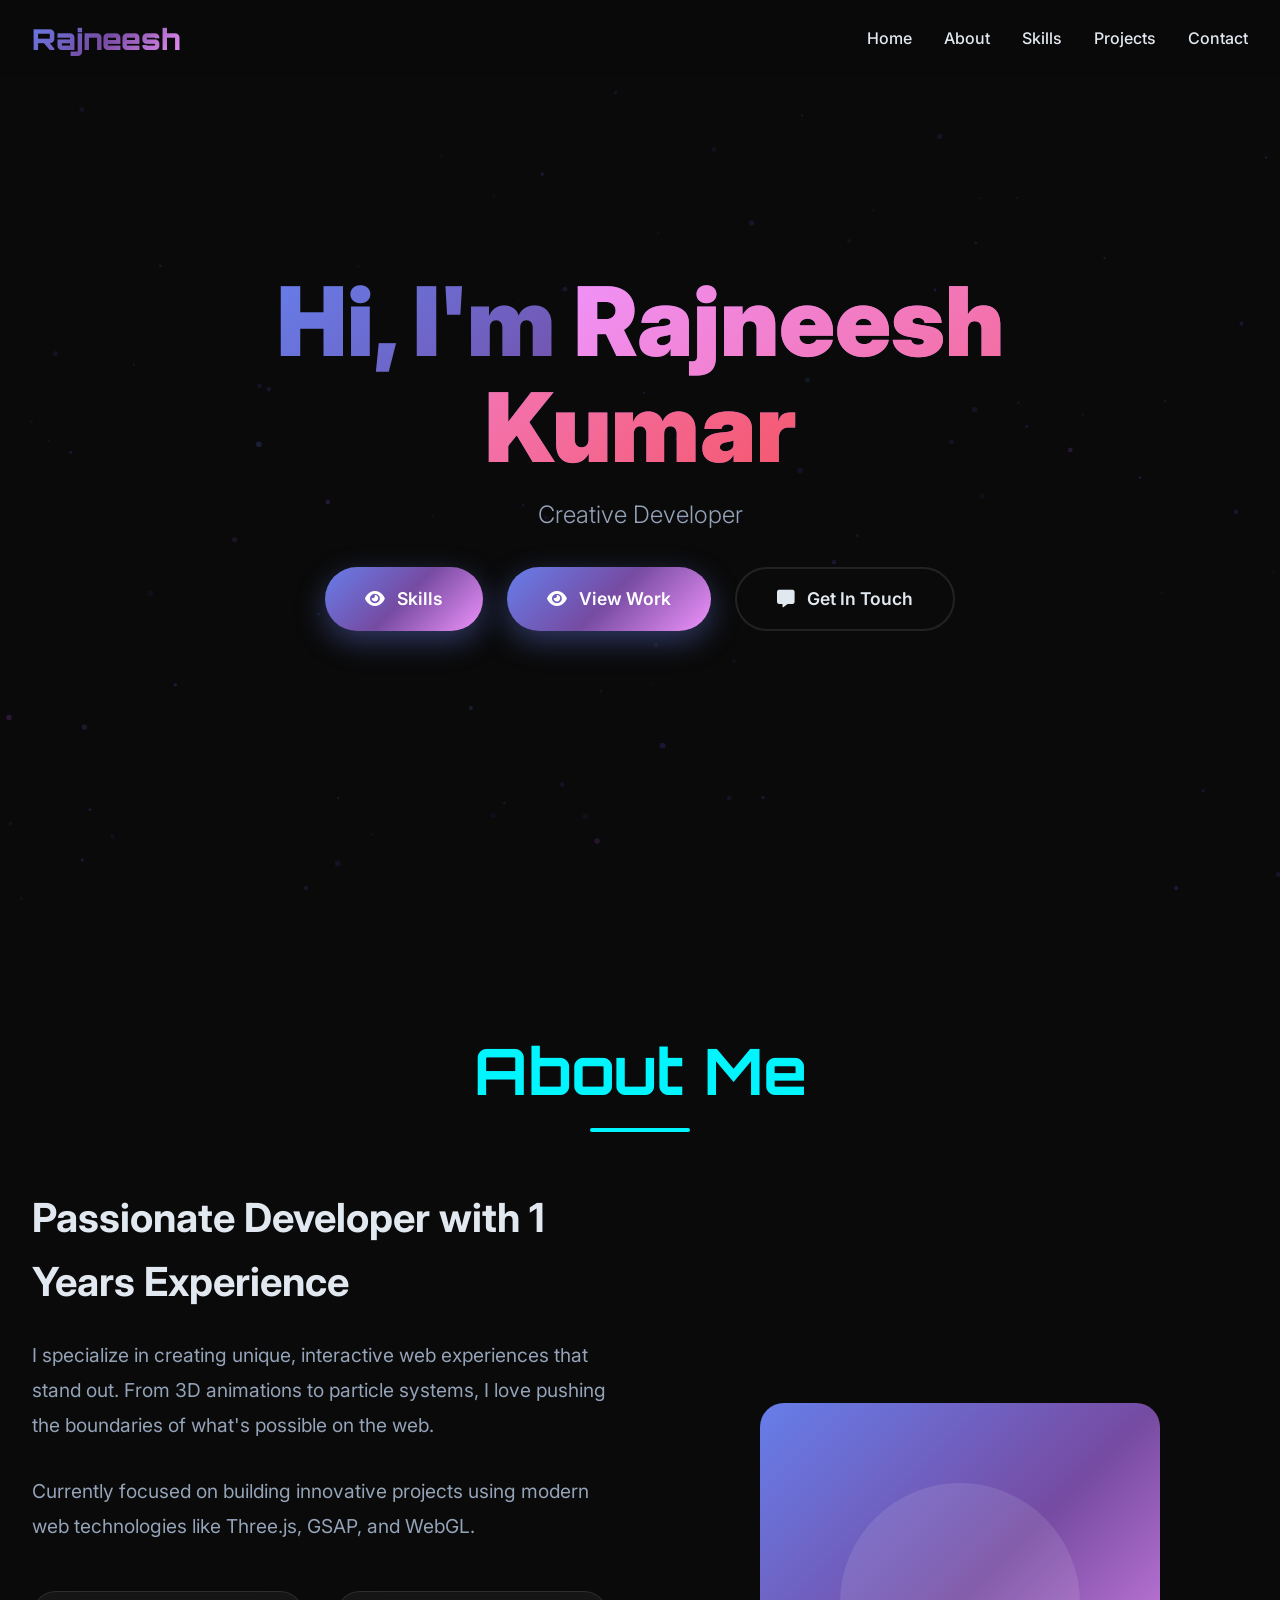
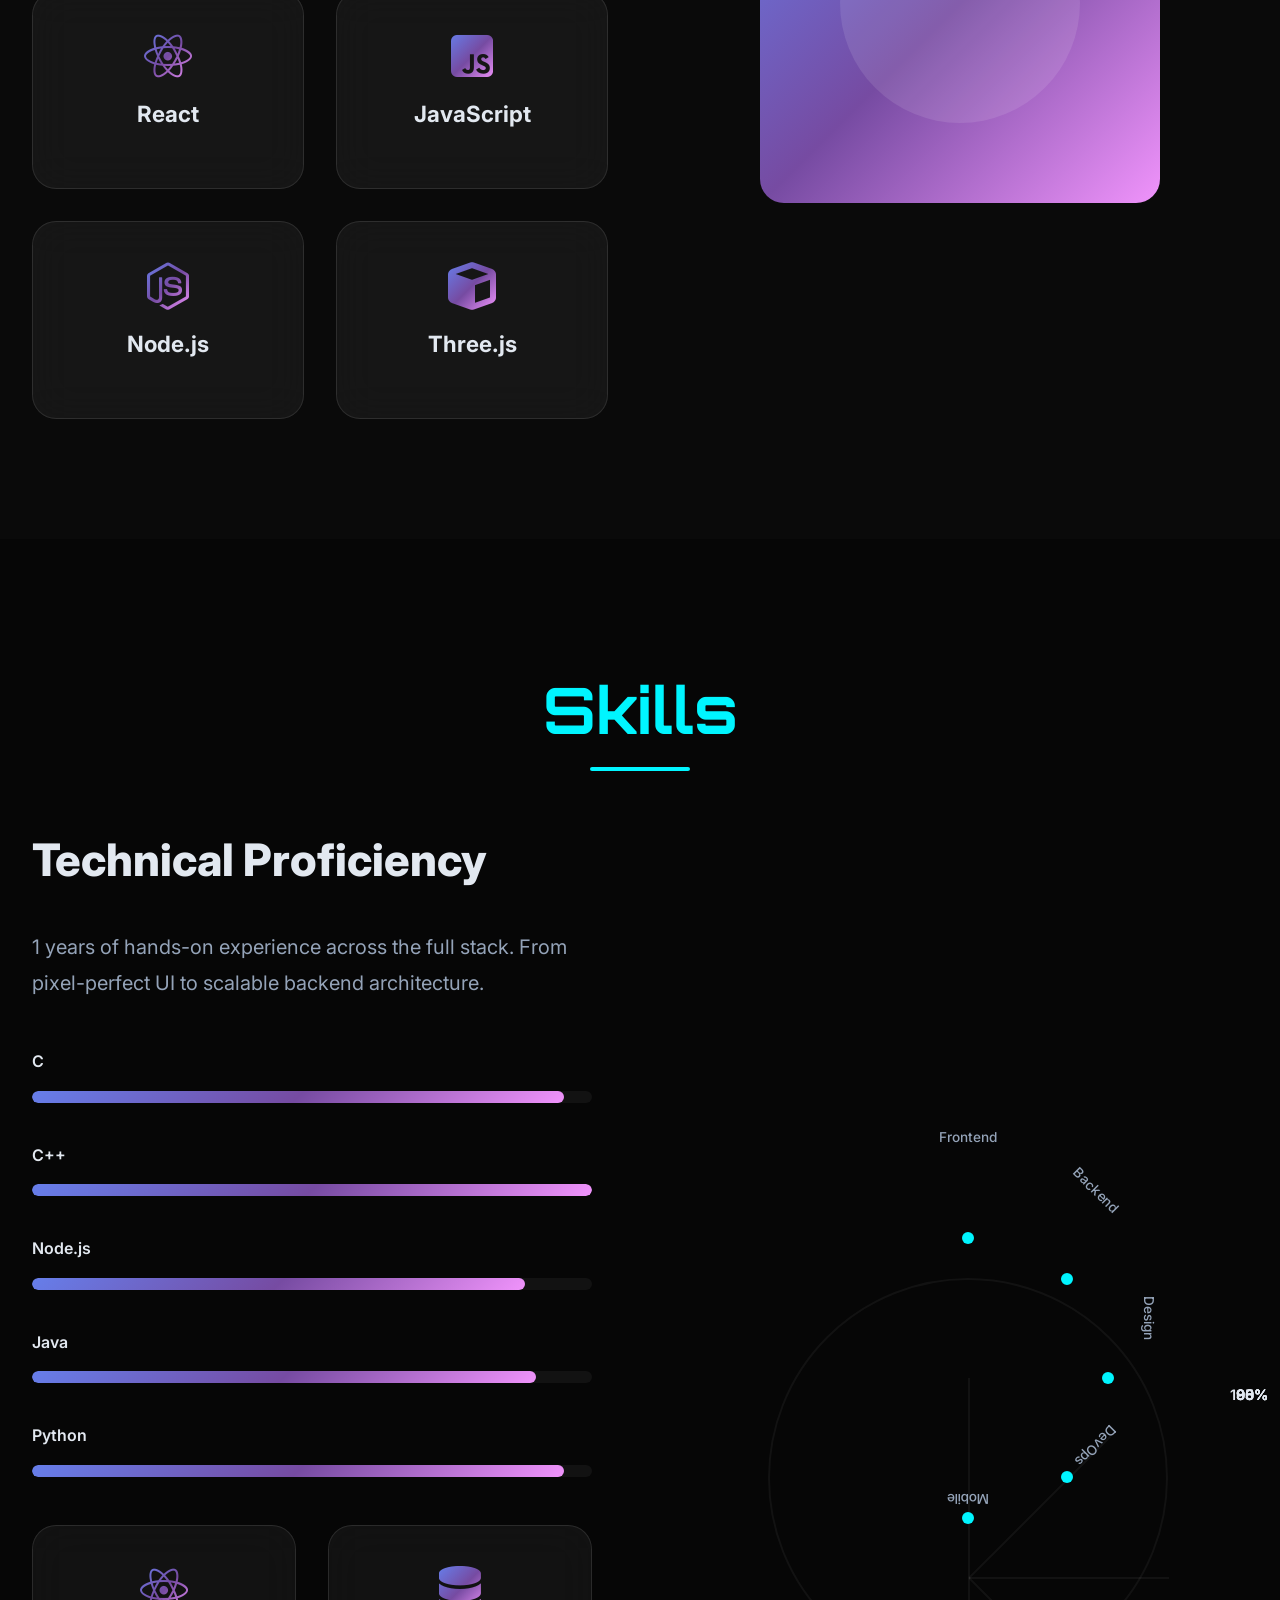
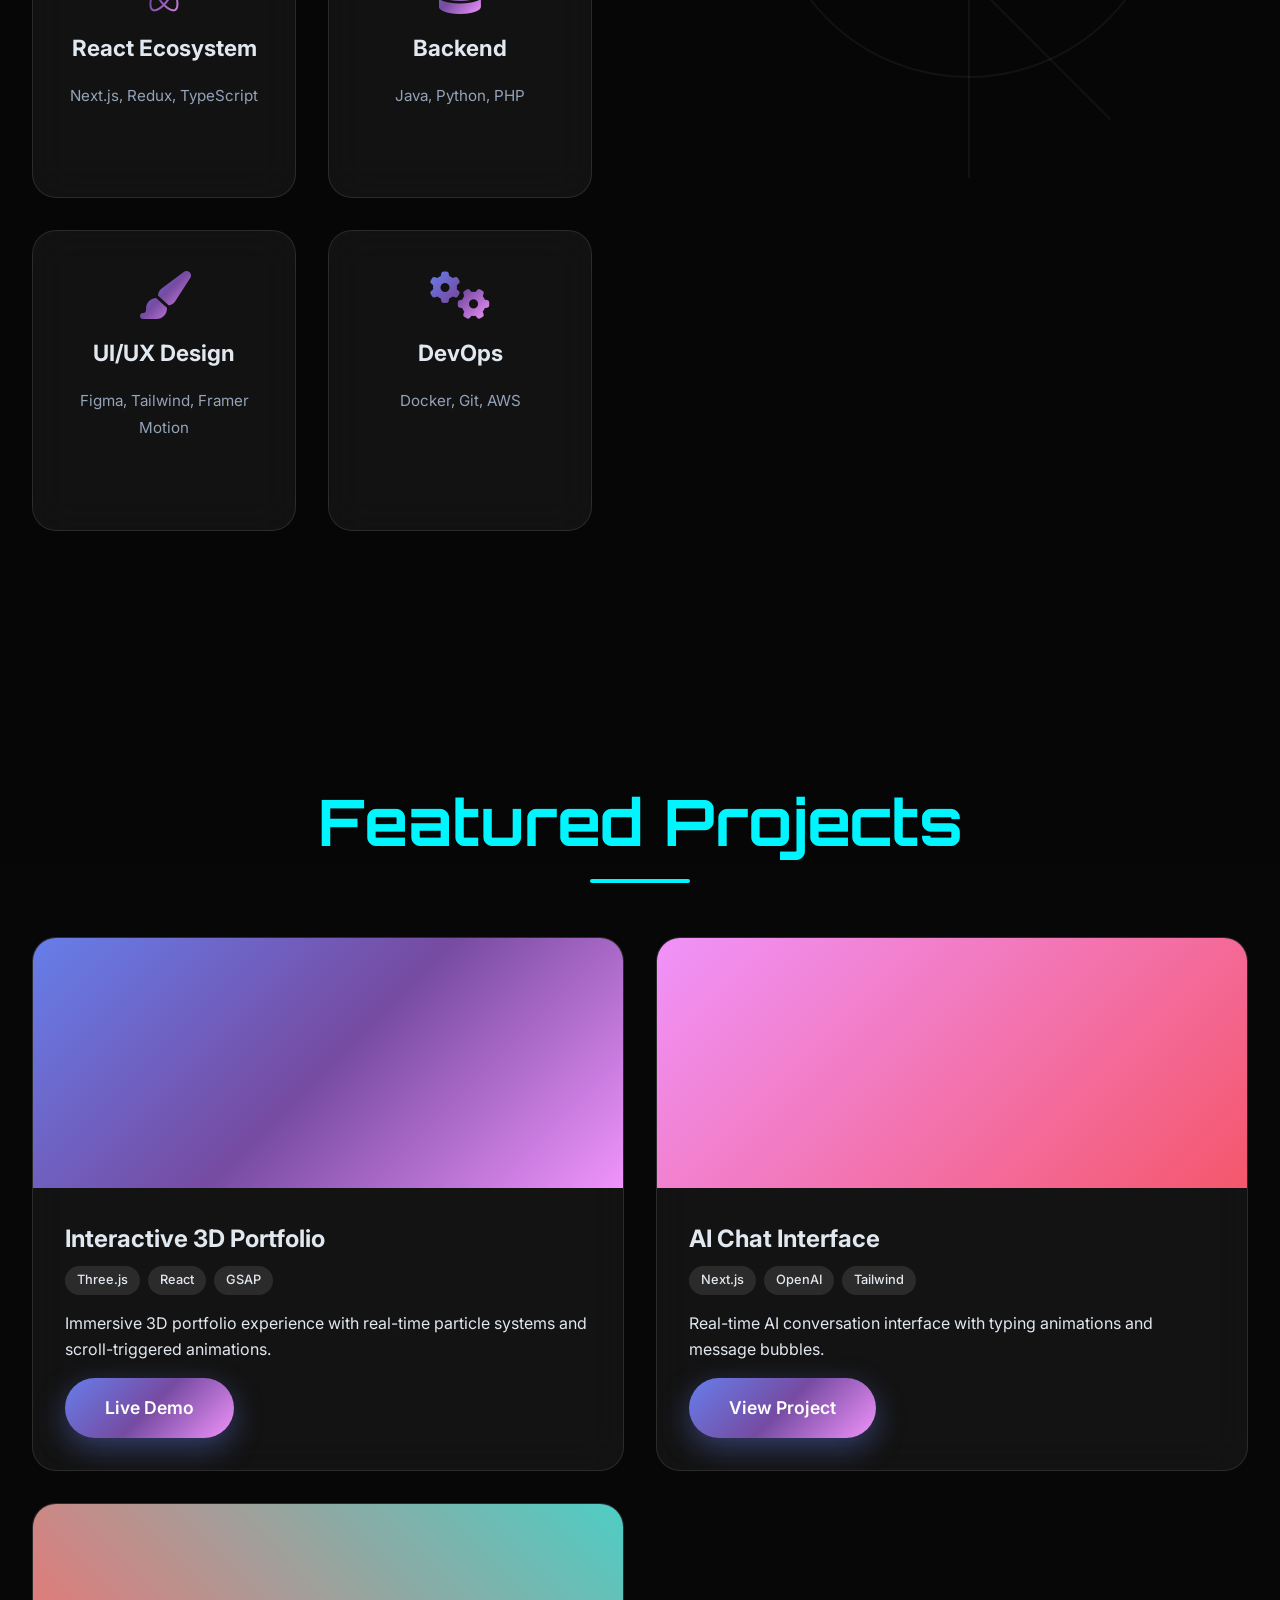
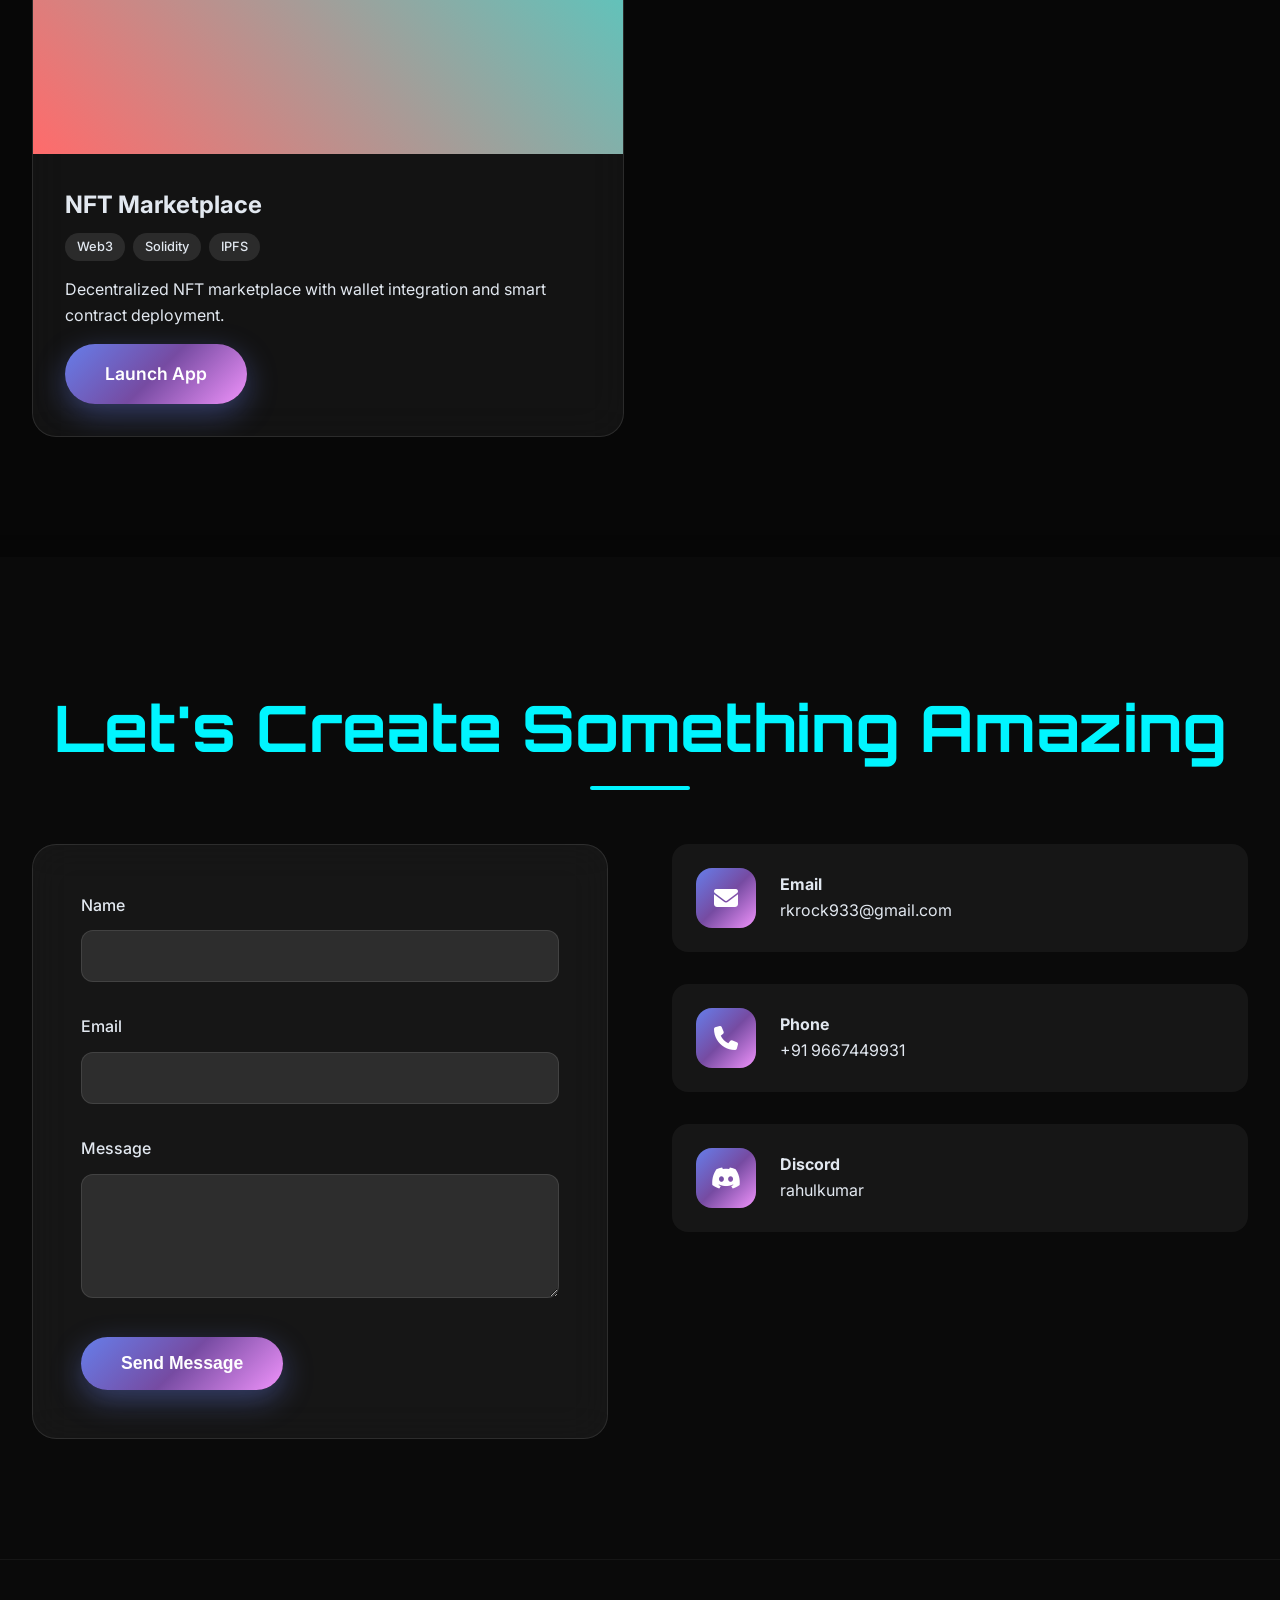
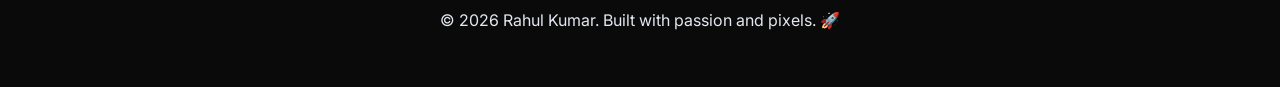
<file: index.html>
<!DOCTYPE html>
<html lang="en">
<head>
    <meta charset="UTF-8">
    <meta name="viewport" content="width=device-width, initial-scale=1.0">
    <title>Rajneesh Portfolio</title>
    <link rel="stylesheet" href="https://cdnjs.cloudflare.com/ajax/libs/font-awesome/6.4.0/css/all.min.css">
    <link href="https://fonts.googleapis.com/css2?family=Inter:wght@300;400;500;600;700;800;900&display=swap" rel="stylesheet">
    <link href="https://fonts.googleapis.com/css2?family=Orbitron:wght@400;700;900&display=swap" rel="stylesheet">
    <link rel="stylesheet" href="./assets/css/style.css">
</head>
<body>
    <!-- Particle Canvas -->
    <canvas id="particles-canvas"></canvas>

    <!-- Navigation -->
    <nav class="navbar">
        <div class="nav-container">
            <div class="logo">Rajneesh</div>
            <ul class="nav-links">
                <li><a href="#home">Home</a></li>
                <li><a href="#about">About</a></li>
                <li><a href="#skills">Skills</a></li>
                <li><a href="#projects">Projects</a></li>
                <li><a href="#contact">Contact</a></li>
            </ul>
            <div class="hamburger">
                <span></span>
                <span></span>
                <span></span>
            </div>
        </div>
    </nav>

    <!-- Hero Section -->
    <section id="home" class="hero">
        <div class="hero-content">
            <h1>Hi, I'm <span style="background: var(--secondary); -webkit-background-clip: text; -webkit-text-fill-color: transparent; background-clip: text;">Rajneesh Kumar</span></h1>
            <p class="hero-subtitle">Creative Developer crafting unique digital experiences with code. Transforming ideas into interactive realities.</p>
            <div class="hero-buttons">
                <a href="#skills" class="btn btn-primary">
                    <i class="fas fa-eye" aria-hidden="true"></i>
                    <span>Skills</span>
                </a>

                <a href="#projects" class="btn btn-primary">
                    <i class="fas fa-eye"></i>
                    View Work
                </a>
                <a href="#contact" class="btn btn-secondary">
                    <i class="fas fa-message"></i>
                    Get In Touch
                </a>
            </div>
        </div>
    </section>

    <!-- About Section -->
    <section id="about" class="section">
        <h2 class="section-title">About Me</h2>
        <div class="container">
            <div class="about-grid">
                <div class="about-text">
                    <h3>Passionate Developer with 1 Years Experience</h3>
                    <p>I specialize in creating unique, interactive web experiences that stand out. From 3D animations to particle systems, I love pushing the boundaries of what's possible on the web.</p>
                    <p>Currently focused on building innovative projects using modern web technologies like Three.js, GSAP, and WebGL.</p>
                    <div class="skills-grid">
                        <div class="skill-card">
                            <i class="fab fa-react"></i>
                            <h4>React</h4>
                        </div>
                        <div class="skill-card">
                            <i class="fab fa-js-square"></i>
                            <h4>JavaScript</h4>
                        </div>
                        <div class="skill-card">
                            <i class="fab fa-node-js"></i>
                            <h4>Node.js</h4>
                        </div>
                        <div class="skill-card">
                            <i class="fas fa-cube"></i>
                            <h4>Three.js</h4>
                        </div>
                    </div>
                </div>
                <div class="about-image float">
                    <div style="width: 400px; height: 400px; background: var(--primary); border-radius: 24px; margin: 0 auto; position: relative; overflow: hidden;">
                        <div style="position: absolute; top: 20%; left: 20%; width: 60%; height: 60%; background: rgba(255,255,255,0.1); border-radius: 50%; animation: float 3s ease-in-out infinite reverse;"></div>
                    </div>
                </div>
            </div>
        </div>
    </section>


    <!-- 🔥 NEW SKILLS SECTION -->
    <section id="skills" class="section skills-section">
        <div class="container">
            <h2 class="section-title">Skills</h2>
            <div class="skills-container">
                <div class="skills-content">
                    <h3>Technical Proficiency</h3>
                    <p>1 years of hands-on experience across the full stack. From pixel-perfect UI to scalable backend architecture.</p>
                    
                    <!-- Animated Progress Bars -->
                    <div class="progress-container">
                        <div class="progress-label">
                            <span>C</span>
                            <span class="progress-text">95%</span>
                        </div>
                        <div class="progress-bar">
                            <div class="progress-fill" data-width="95"></div>
                        </div>
                    </div>

                    <div class="progress-container">
                        <div class="progress-label">
                            <span>C++</span>
                            <span class="progress-text">100%</span>
                        </div>
                        <div class="progress-bar">
                            <div class="progress-fill" data-width="100"></div>
                        </div>
                    </div>

                    <div class="progress-container">
                        <div class="progress-label">
                            <span>Node.js</span>
                            <span class="progress-text">88%</span>
                        </div>
                        <div class="progress-bar">
                            <div class="progress-fill" data-width="88"></div>
                        </div>
                    </div>

                    <div class="progress-container">
                        <div class="progress-label">
                            <span>Java</span>
                            <span class="progress-text">90%</span>
                        </div>
                        <div class="progress-bar">
                            <div class="progress-fill" data-width="90"></div>
                        </div>
                    </div>

                    <div class="progress-container">
                        <div class="progress-label">
                            <span>Python</span>
                            <span class="progress-text">95%</span>
                        </div>
                        <div class="progress-bar">
                            <div class="progress-fill" data-width="95"></div>
                        </div>
                    </div>

                    <!-- Skill Cards -->
                    <div class="skills-grid">
                        <div class="skill-card">
                            <i class="fab fa-react skill-icon"></i>
                            <h4>React Ecosystem</h4>
                            <p>Next.js, Redux, TypeScript</p>
                        </div>
                        <div class="skill-card">
                            <i class="fas fa-database skill-icon"></i>
                            <h4>Backend</h4>
                            <p>Java, Python, PHP</p>
                        </div>
                        <div class="skill-card">
                            <i class="fas fa-paint-brush skill-icon"></i>
                            <h4>UI/UX Design</h4>
                            <p>Figma, Tailwind, Framer Motion</p>
                        </div>
                        <div class="skill-card">
                            <i class="fas fa-cogs skill-icon"></i>
                            <h4>DevOps</h4>
                            <p>Docker, Git, AWS</p>
                        </div>
                    </div>
                </div>

                <!-- Interactive Radar Chart -->
                <div class="radar-chart" id="radarChart">
                    <div class="radar-bg"></div>
                    
                    <!-- Radar Lines -->
                    <div class="radar-line" style="transform: rotate(0deg);"></div>
                    <div class="radar-line" style="transform: rotate(45deg);"></div>
                    <div class="radar-line" style="transform: rotate(90deg);"></div>
                    <div class="radar-line" style="transform: rotate(135deg);"></div>
                    <div class="radar-line" style="transform: rotate(180deg);"></div>

                    <!-- Skill Points -->
                    <div class="skill-point front-end" data-skill="Frontend"></div>
                    <div class="skill-point back-end" data-skill="Backend"></div>
                    <div class="skill-point design" data-skill="Design"></div>
                    <div class="skill-point devops" data-skill="DevOps"></div>
                    <div class="skill-point mobile" data-skill="Mobile"></div>

                    <!-- Skill Labels -->
                    <div class="skill-label front-end">Frontend</div>
                    <div class="skill-label back-end">Backend</div>
                    <div class="skill-label design">Design</div>
                    <div class="skill-label devops">DevOps</div>
                    <div class="skill-label mobile">Mobile</div>
                </div>
            </div>
        </div>
    </section>



    <!-- Projects Section -->
    <section id="projects" class="section" style="background: rgba(0,0,0,0.3);">
        <h2 class="section-title">Featured Projects</h2>
        <div class="container">
            <div class="projects-grid">
                <div class="project-card">
                    <div class="project-image"></div>
                    <div class="project-content">
                        <h3 class="project-title">Interactive 3D Portfolio</h3>
                        <div class="project-tech">
                            <span class="tech-tag">Three.js</span>
                            <span class="tech-tag">React</span>
                            <span class="tech-tag">GSAP</span>
                        </div>
                        <p>Immersive 3D portfolio experience with real-time particle systems and scroll-triggered animations.</p>
                        <a href="#" class="btn btn-primary" style="width: auto; margin-top: 1rem;">Live Demo</a>
                    </div>
                </div>
                <div class="project-card">
                    <div class="project-image" style="background: var(--secondary);"></div>
                    <div class="project-content">
                        <h3 class="project-title">AI Chat Interface</h3>
                        <div class="project-tech">
                            <span class="tech-tag">Next.js</span>
                            <span class="tech-tag">OpenAI</span>
                            <span class="tech-tag">Tailwind</span>
                        </div>
                        <p>Real-time AI conversation interface with typing animations and message bubbles.</p>
                        <a href="#" class="btn btn-primary" style="width: auto; margin-top: 1rem;">View Project</a>
                    </div>
                </div>
                <div class="project-card">
                    <div class="project-image" style="background: linear-gradient(45deg, #ff6b6b, #4ecdc4);"></div>
                    <div class="project-content">
                        <h3 class="project-title">NFT Marketplace</h3>
                        <div class="project-tech">
                            <span class="tech-tag">Web3</span>
                            <span class="tech-tag">Solidity</span>
                            <span class="tech-tag">IPFS</span>
                        </div>
                        <p>Decentralized NFT marketplace with wallet integration and smart contract deployment.</p>
                        <a href="#" class="btn btn-primary" style="width: auto; margin-top: 1rem;">Launch App</a>
                    </div>
                </div>
            </div>
        </div>
    </section>

    <!-- Contact Section -->
    <section id="contact" class="section">
        <h2 class="section-title">Let's Create Something Amazing</h2>
        <div class="container">
            <div class="contact-grid">
                <div class="contact-form">
                    <form id="contactForm">
                        <div class="form-group">
                            <label>Name</label>
                            <input type="text" class="form-control" required>
                        </div>
                        <div class="form-group">
                            <label>Email</label>
                            <input type="email" class="form-control" required>
                        </div>
                        <div class="form-group">
                            <label>Message</label>
                            <textarea class="form-control" rows="5" required></textarea>
                        </div>
                        <button type="submit" class="btn btn-primary">Send Message</button>
                    </form>
                </div>
                <div class="contact-info">
                    <div class="contact-item">
                        <div class="contact-icon">
                            <i class="fas fa-envelope"></i>
                        </div>
                        <div>
                            <h4>Email</h4>
                            <p>rkrock933@gmail.com</p>
                        </div>
                    </div>
                    <div class="contact-item">
                        <div class="contact-icon">
                            <i class="fas fa-phone"></i>
                        </div>
                        <div>
                            <h4>Phone</h4>
                            <p>+91 9667449931</p>
                        </div>
                    </div>
                    <div class="contact-item">
                        <div class="contact-icon">
                            <i class="fab fa-discord"></i>
                        </div>
                        <div>
                            <h4>Discord</h4>
                            <p>rahulkumar</p>
                        </div>
                    </div>
                </div>
            </div>
        </div>
    </section>






    <!-- Footer -->
    <footer class="footer">
        <div class="container">
            <p>&copy; 2026 Rahul Kumar. Built with passion and pixels. 🚀</p>
        </div>
    </footer>

    <!-- Scroll Indicator -->
    <div class="scroll-indicator" id="scrollIndicator">
        <i class="fas fa-chevron-up"></i>
    </div>

    <script src="./assets/javascript/script.js"></script>
</body>
</html>
</file>
<file: assets/css/style.css>
:root {
            --primary: linear-gradient(135deg, #667eea 0%, #764ba2 50%, #f093fb 100%);
            --secondary: linear-gradient(135deg, #f093fb 0%, #f5576c 100%);
            --accent: #00f5ff;
            --dark: #0a0a0a;
            --glass: rgba(255, 255, 255, 0.05);
            --glass-hover: rgba(255, 255, 255, 0.1);
            --text-light: #e2e8f0;
            --text-muted: #94a3b8;
        }

        * {
            margin: 0;
            padding: 0;
            box-sizing: border-box;
        }

        html {
            scroll-behavior: smooth;
            scroll-padding-top: 100px;
        }

        body {
            font-family: 'Inter', sans-serif;
            background: var(--dark);
            color: var(--text-light);
            overflow-x: hidden;
            line-height: 1.6;
        }

        /* Canvas Background */
        #particles-canvas {
            position: fixed;
            top: 0;
            left: 0;
            width: 100%;
            height: 100%;
            z-index: -1;
            opacity: 0.3;
        }

        /* Navigation */
        .navbar {
            position: fixed;
            top: 0;
            width: 100%;
            padding: 1rem 0;
            background: rgba(10, 10, 10, 0.95);
            backdrop-filter: blur(20px);
            z-index: 1000;
            transition: all 0.3s ease;
        }

        .nav-container {
            max-width: 1400px;
            margin: 0 auto;
            padding: 0 2rem;
            display: flex;
            justify-content: space-between;
            align-items: center;
        }

        .logo {
            font-family: 'Orbitron', monospace;
            font-size: 1.8rem;
            font-weight: 900;
            background: var(--primary);
            -webkit-background-clip: text;
            -webkit-text-fill-color: transparent;
            background-clip: text;
        }

        .nav-links {
            display: flex;
            list-style: none;
            gap: 2rem;
        }

        .nav-links a {
            color: var(--text-light);
            text-decoration: none;
            font-weight: 500;
            position: relative;
            transition: color 0.3s ease;
        }

        .nav-links a::after {
            content: '';
            position: absolute;
            bottom: -5px;
            left: 0;
            width: 0;
            height: 2px;
            background: var(--accent);
            transition: width 0.3s ease;
        }

        .nav-links a:hover::after {
            width: 100%;
        }

        .nav-links a:hover {
            color: var(--accent);
        }

        .hamburger {
            display: none;
            flex-direction: column;
            cursor: pointer;
            gap: 4px;
        }

        .hamburger span {
            width: 25px;
            height: 3px;
            background: var(--text-light);
            transition: 0.3s;
        }

        /* Hero Section */
        .hero {
            height: 100vh;
            display: flex;
            align-items: center;
            justify-content: center;
            text-align: center;
            position: relative;
        }

        .hero-content {
            max-width: 800px;
            padding: 0 2rem;
            transform: translateY(50px);
            opacity: 0;
            animation: slideInUp 1s ease 0.5s forwards;
        }

        .hero h1 {
            font-size: clamp(3rem, 8vw, 6rem);
            font-weight: 900;
            margin-bottom: 1rem;
            background: var(--primary);
            -webkit-background-clip: text;
            -webkit-text-fill-color: transparent;
            background-clip: text;
            line-height: 1.1;
        }

        .hero-subtitle {
            font-size: 1.5rem;
            color: var(--text-muted);
            margin-bottom: 2rem;
            font-weight: 300;
        }

        .hero-buttons {
            display: flex;
            gap: 1.5rem;
            justify-content: center;
            flex-wrap: wrap;
        }

        .btn {
            padding: 1rem 2.5rem;
            border: none;
            border-radius: 50px;
            font-size: 1.1rem;
            font-weight: 600;
            text-decoration: none;
            display: inline-flex;
            align-items: center;
            gap: 0.75rem;
            transition: all 0.3s ease;
            position: relative;
            overflow: hidden;
        }

        .btn-primary {
            background: var(--primary);
            color: white;
            box-shadow: 0 10px 30px rgba(102, 126, 234, 0.4);
        }

        .btn-secondary {
            background: transparent;
            color: var(--text-light);
            border: 2px solid var(--glass-hover);
        }

        .btn:hover {
            transform: translateY(-5px);
            box-shadow: 0 20px 40px rgba(0, 0, 0, 0.3);
        }

        /* Sections */
        .section {
            padding: 120px 0;
            max-width: 1400px;
            margin: 0 auto;
            padding-left: 2rem;
            padding-right: 2rem;
        }

        .section-title {
            font-family: 'Orbitron', monospace;
            font-size: clamp(2.5rem, 5vw, 4rem);
            text-align: center;
            margin-bottom: 4rem;
            background: var(--accent);
            -webkit-background-clip: text;
            -webkit-text-fill-color: transparent;
            background-clip: text;
            position: relative;
        }

        .section-title::after {
            content: '';
            position: absolute;
            bottom: -10px;
            left: 50%;
            transform: translateX(-50%);
            width: 100px;
            height: 4px;
            background: var(--accent);
            border-radius: 2px;
        }

        /* About Section */
        .about-grid {
            display: grid;
            grid-template-columns: 1fr 1fr;
            gap: 4rem;
            align-items: center;
        }

        .about-text h3 {
            font-size: 2.5rem;
            margin-bottom: 1.5rem;
            color: var(--text-light);
        }

        .about-text p {
            color: var(--text-muted);
            font-size: 1.2rem;
            margin-bottom: 2rem;
            line-height: 1.8;
        }

        .skills-grid {
            display: grid;
            grid-template-columns: repeat(auto-fit, minmax(200px, 1fr));
            gap: 1.5rem;
        }

        .skill-card {
            background: var(--glass);
            backdrop-filter: blur(20px);
            padding: 2rem;
            border-radius: 20px;
            border: 1px solid var(--glass-hover);
            transition: all 0.3s ease;
            cursor: pointer;
        }

        .skill-card:hover {
            transform: translateY(-10px);
            background: var(--glass-hover);
            box-shadow: 0 20px 40px rgba(0, 0, 0, 0.3);
        }

        .skill-card i {
            font-size: 3rem;
            background: var(--primary);
            -webkit-background-clip: text;
            -webkit-text-fill-color: transparent;
            background-clip: text;
            margin-bottom: 1rem;
        }

        /* Projects Section */
        .projects-grid {
            display: grid;
            grid-template-columns: repeat(auto-fit, minmax(400px, 1fr));
            gap: 2rem;
        }

        .project-card {
            background: var(--glass);
            backdrop-filter: blur(20px);
            border-radius: 24px;
            overflow: hidden;
            border: 1px solid var(--glass-hover);
            transition: all 0.4s ease;
            position: relative;
        }

        .project-card:hover {
            transform: translateY(-15px) scale(1.02);
            box-shadow: 0 30px 60px rgba(0, 0, 0, 0.4);
        }

        .project-image {
            height: 250px;
            background: var(--primary);
            position: relative;
            overflow: hidden;
        }

        .project-image::before {
            content: '';
            position: absolute;
            top: 0;
            left: -100%;
            width: 100%;
            height: 100%;
            background: linear-gradient(90deg, transparent, rgba(255,255,255,0.3), transparent);
            transition: left 0.5s;
        }

        .project-card:hover .project-image::before {
            left: 100%;
        }

        .project-content {
            padding: 2rem;
        }

        .project-title {
            font-size: 1.5rem;
            font-weight: 700;
            margin-bottom: 0.5rem;
        }

        .project-tech {
            display: flex;
            gap: 0.5rem;
            margin-bottom: 1rem;
        }

        .tech-tag {
            background: var(--glass-hover);
            padding: 0.25rem 0.75rem;
            border-radius: 20px;
            font-size: 0.8rem;
            font-weight: 500;
        }

        /* Contact Section */
        .contact-grid {
            display: grid;
            grid-template-columns: 1fr 1fr;
            gap: 4rem;
            align-items: start;
        }

        .contact-form {
            background: var(--glass);
            backdrop-filter: blur(20px);
            padding: 3rem;
            border-radius: 24px;
            border: 1px solid var(--glass-hover);
        }

        .form-group {
            margin-bottom: 2rem;
        }

        .form-group label {
            display: block;
            margin-bottom: 0.75rem;
            font-weight: 500;
        }

        .form-control {
            width: 100%;
            padding: 1rem 1.5rem;
            background: rgba(255, 255, 255, 0.1);
            border: 1px solid var(--glass-hover);
            border-radius: 12px;
            color: var(--text-light);
            font-size: 1rem;
            transition: all 0.3s ease;
        }

        .form-control:focus {
            outline: none;
            border-color: var(--accent);
            box-shadow: 0 0 0 3px rgba(0, 245, 255, 0.1);
            background: rgba(255, 255, 255, 0.15);
        }

        .contact-info {
            display: flex;
            flex-direction: column;
            gap: 2rem;
        }

        .contact-item {
            display: flex;
            align-items: center;
            gap: 1.5rem;
            padding: 1.5rem;
            background: var(--glass);
            border-radius: 16px;
            transition: all 0.3s ease;
        }

        .contact-item:hover {
            background: var(--glass-hover);
            transform: translateX(10px);
        }

        .contact-icon {
            width: 60px;
            height: 60px;
            background: var(--primary);
            border-radius: 16px;
            display: flex;
            align-items: center;
            justify-content: center;
            font-size: 1.5rem;
            color: white;
        }

        /* Footer */
        .footer {
            background: var(--dark);
            text-align: center;
            padding: 3rem 0;
            border-top: 1px solid var(--glass);
        }

        /* Animations */
        @keyframes slideInUp {
            to {
                opacity: 1;
                transform: translateY(0);
            }
        }

        @keyframes float {
            0%, 100% { transform: translateY(0px); }
            50% { transform: translateY(-20px); }
        }

        .float {
            animation: float 6s ease-in-out infinite;
        }

        /* Responsive */
        @media (max-width: 768px) {
            .hamburger {
                display: flex;
            }

            .nav-links {
                display: none;
            }

            .about-grid,
            .contact-grid {
                grid-template-columns: 1fr;
                gap: 2rem;
            }

            .hero-buttons {
                flex-direction: column;
                align-items: center;
            }

            .projects-grid {
                grid-template-columns: 1fr;
            }
        }

        /* Scroll Indicators */
        .scroll-indicator {
            position: fixed;
            right: 2rem;
            bottom: 2rem;
            width: 50px;
            height: 50px;
            background: var(--accent);
            border-radius: 50%;
            display: flex;
            align-items: center;
            justify-content: center;
            cursor: pointer;
            opacity: 0;
            transition: all 0.3s ease;
            z-index: 100;
        }

        .scroll-indicator.show {
            opacity: 1;
        }







        :root {
            --primary: linear-gradient(135deg, #667eea 0%, #764ba2 50%, #f093fb 100%);
            --secondary: linear-gradient(135deg, #f093fb 0%, #f5576c 100%);
            --accent: #00f5ff;
            --dark: #0a0a0a;
            --glass: rgba(255, 255, 255, 0.05);
            --glass-hover: rgba(255, 255, 255, 0.1);
            --text-light: #e2e8f0;
            --text-muted: #94a3b8;
        }

        * {
            margin: 0;
            padding: 0;
            box-sizing: border-box;
        }

        html {
            scroll-behavior: smooth;
            scroll-padding-top: 100px;
        }

        body {
            font-family: 'Inter', sans-serif;
            background: var(--dark);
            color: var(--text-light);
            overflow-x: hidden;
            line-height: 1.6;
        }

        /* Canvas Background */
        #particles-canvas {
            position: fixed;
            top: 0;
            left: 0;
            width: 100%;
            height: 100%;
            z-index: -1;
            opacity: 0.3;
        }

        /* Navigation */
        .navbar {
            position: fixed;
            top: 0;
            width: 100%;
            padding: 1rem 0;
            background: rgba(10, 10, 10, 0.95);
            backdrop-filter: blur(20px);
            z-index: 1000;
            transition: all 0.3s ease;
        }

        .nav-container {
            max-width: 1400px;
            margin: 0 auto;
            padding: 0 2rem;
            display: flex;
            justify-content: space-between;
            align-items: center;
        }

        .logo {
            font-family: 'Orbitron', monospace;
            font-size: 1.8rem;
            font-weight: 900;
            background: var(--primary);
            -webkit-background-clip: text;
            -webkit-text-fill-color: transparent;
            background-clip: text;
        }

        .nav-links {
            display: flex;
            list-style: none;
            gap: 2rem;
        }

        .nav-links a {
            color: var(--text-light);
            text-decoration: none;
            font-weight: 500;
            position: relative;
            transition: color 0.3s ease;
        }

        .nav-links a::after {
            content: '';
            position: absolute;
            bottom: -5px;
            left: 0;
            width: 0;
            height: 2px;
            background: var(--accent);
            transition: width 0.3s ease;
        }

        .nav-links a:hover::after {
            width: 100%;
        }

        .nav-links a:hover {
            color: var(--accent);
        }

        /* Hero Section */
        .hero {
            height: 100vh;
            display: flex;
            align-items: center;
            justify-content: center;
            text-align: center;
            position: relative;
        }

        .hero-content {
            max-width: 800px;
            padding: 0 2rem;
            transform: translateY(50px);
            opacity: 0;
            animation: slideInUp 1s ease 0.5s forwards;
        }

        .hero h1 {
            font-size: clamp(3rem, 8vw, 6rem);
            font-weight: 900;
            margin-bottom: 1rem;
            background: var(--primary);
            -webkit-background-clip: text;
            -webkit-text-fill-color: transparent;
            background-clip: text;
            line-height: 1.1;
        }

        .hero-subtitle {
            font-size: 1.5rem;
            color: var(--text-muted);
            margin-bottom: 2rem;
            font-weight: 300;
        }

        .hero-buttons {
            display: flex;
            gap: 1.5rem;
            justify-content: center;
            flex-wrap: wrap;
        }

        .btn {
            padding: 1rem 2.5rem;
            border: none;
            border-radius: 50px;
            font-size: 1.1rem;
            font-weight: 600;
            text-decoration: none;
            display: inline-flex;
            align-items: center;
            gap: 0.75rem;
            transition: all 0.3s ease;
            position: relative;
            overflow: hidden;
        }

        .btn-primary {
            background: var(--primary);
            color: white;
            box-shadow: 0 10px 30px rgba(102, 126, 234, 0.4);
        }

        .btn-secondary {
            background: transparent;
            color: var(--text-light);
            border: 2px solid var(--glass-hover);
        }

        .btn:hover {
            transform: translateY(-5px);
            box-shadow: 0 20px 40px rgba(0, 0, 0, 0.3);
        }

        /* Sections */
        .section {
            padding: 120px 0;
            max-width: 1400px;
            margin: 0 auto;
            padding-left: 2rem;
            padding-right: 2rem;
        }

        .section-title {
            font-family: 'Orbitron', monospace;
            font-size: clamp(2.5rem, 5vw, 4rem);
            text-align: center;
            margin-bottom: 4rem;
            background: var(--accent);
            -webkit-background-clip: text;
            -webkit-text-fill-color: transparent;
            background-clip: text;
            position: relative;
        }

        .section-title::after {
            content: '';
            position: absolute;
            bottom: -10px;
            left: 50%;
            transform: translateX(-50%);
            width: 100px;
            height: 4px;
            background: var(--accent);
            border-radius: 2px;
        }

        /* NEW ENHANCED SKILLS SECTION */
        .skills-section {
            background: rgba(0, 0, 0, 0.4);
            position: relative;
            overflow: hidden;
        }

        .skills-container {
            display: grid;
            grid-template-columns: 1fr 1fr;
            gap: 6rem;
            align-items: center;
        }

        .skills-content h3 {
            font-size: 2.8rem;
            margin-bottom: 2rem;
            color: var(--text-light);
            font-weight: 800;
        }

        .skills-content p {
            color: var(--text-muted);
            font-size: 1.25rem;
            margin-bottom: 3rem;
            line-height: 1.8;
        }

        /* Progress Bars */
        .progress-container {
            margin-bottom: 2.5rem;
        }

        .progress-label {
            display: flex;
            justify-content: space-between;
            margin-bottom: 1rem;
            font-weight: 600;
        }

        .progress-bar {
            width: 100%;
            height: 12px;
            background: var(--glass);
            border-radius: 10px;
            overflow: hidden;
            position: relative;
        }

        .progress-fill {
            height: 100%;
            background: var(--primary);
            border-radius: 10px;
            width: 0%;
            transition: width 2s ease;
            position: relative;
            overflow: hidden;
        }

        .progress-fill::after {
            content: '';
            position: absolute;
            top: 0;
            left: -100%;
            width: 100%;
            height: 100%;
            background: linear-gradient(90deg, transparent, rgba(255,255,255,0.4), transparent);
            animation: shimmer 2s infinite;
        }

        @keyframes shimmer {
            0% { left: -100%; }
            100% { left: 100%; }
        }

        .progress-text {
            position: absolute;
            right: 12px;
            top: 50%;
            transform: translateY(-50%);
            font-weight: 600;
            color: var(--text-light);
            font-size: 0.9rem;
        }

        /* Skills Radar Chart */
        .radar-chart {
            position: relative;
            width: 400px;
            height: 400px;
            margin: 0 auto;
        }

        .radar-bg {
            position: absolute;
            width: 100%;
            height: 100%;
            border: 2px solid var(--glass);
            border-radius: 50%;
            top: 0;
            left: 0;
        }

        .radar-line {
            position: absolute;
            width: 2px;
            height: 50%;
            background: var(--glass);
            top: 25%;
            left: 50%;
            transform-origin: bottom center;
            transform: translateX(-50%);
        }

        .skill-point {
            position: absolute;
            width: 12px;
            height: 12px;
            background: var(--accent);
            border-radius: 50%;
            top: 25%;
            left: 50%;
            transform: translate(-50%, -50%);
            opacity: 0;
            transition: all 1s ease;
        }

        .skill-point.active {
            opacity: 1;
        }

        .skill-point.front-end { transform: translate(-50%, -50%) rotate(0deg) translateY(-140px); }
        .skill-point.back-end { transform: translate(-50%, -50%) rotate(45deg) translateY(-140px); }
        .skill-point.design { transform: translate(-50%, -50%) rotate(90deg) translateY(-140px); }
        .skill-point.devops { transform: translate(-50%, -50%) rotate(135deg) translateY(-140px); }
        .skill-point.mobile { transform: translate(-50%, -50%) rotate(180deg) translateY(-140px); }

        .skill-label {
            position: absolute;
            color: var(--text-muted);
            font-size: 0.85rem;
            font-weight: 500;
            top: 10%;
            left: 50%;
            transform: translateX(-50%);
            white-space: nowrap;
        }

        .skill-label.front-end { transform: translate(-50%, -50%) rotate(0deg) translateY(-180px); }
        .skill-label.back-end { transform: translate(-50%, -50%) rotate(45deg) translateY(-180px); }
        .skill-label.design { transform: translate(-50%, -50%) rotate(90deg) translateY(-180px); }
        .skill-label.devops { transform: translate(-50%, -50%) rotate(135deg) translateY(-180px); }
        .skill-label.mobile { transform: translate(-50%, -50%) rotate(180deg) translateY(-180px); }

        /* Skill Cards */
        .skills-grid {
            display: grid;
            grid-template-columns: repeat(auto-fit, minmax(250px, 1fr));
            gap: 2rem;
            margin-top: 3rem;
        }

        .skill-card {
            background: var(--glass);
            backdrop-filter: blur(20px);
            padding: 2.5rem 2rem;
            border-radius: 24px;
            border: 1px solid var(--glass-hover);
            text-align: center;
            transition: all 0.4s ease;
            cursor: pointer;
            position: relative;
            overflow: hidden;
        }

        .skill-card::before {
            content: '';
            position: absolute;
            top: 0;
            left: 0;
            right: 0;
            height: 4px;
            background: var(--primary);
            transform: scaleX(0);
            transition: transform 0.3s ease;
        }

        .skill-card:hover::before {
            transform: scaleX(1);
        }

        .skill-card:hover {
            transform: translateY(-12px) scale(1.02);
            background: var(--glass-hover);
            box-shadow: 0 25px 50px rgba(0, 0, 0, 0.4);
        }

        .skill-icon {
            font-size: 4rem;
            background: var(--primary);
            -webkit-background-clip: text;
            -webkit-text-fill-color: transparent;
            background-clip: text;
            margin-bottom: 1.5rem;
        }

        .skill-card h4 {
            font-size: 1.4rem;
            font-weight: 700;
            margin-bottom: 1rem;
            color: var(--text-light);
        }

        .skill-card p {
            color: var(--text-muted);
            font-size: 0.95rem;
        }

        /* About Section (Updated) */
        .about-grid {
            display: grid;
            grid-template-columns: 1fr 1fr;
            gap: 4rem;
            align-items: center;
            margin-top: 2rem;
        }

        /* Rest of styles remain the same... */
        .about-text h3 {
            font-size: 2.5rem;
            margin-bottom: 1.5rem;
            color: var(--text-light);
        }

        /* Projects, Contact, etc. styles remain the same as previous version */
        .projects-grid {
            display: grid;
            grid-template-columns: repeat(auto-fit, minmax(400px, 1fr));
            gap: 2rem;
        }

        .project-card {
            background: var(--glass);
            backdrop-filter: blur(20px);
            border-radius: 24px;
            overflow: hidden;
            border: 1px solid var(--glass-hover);
            transition: all 0.4s ease;
            position: relative;
        }

        .project-card:hover {
            transform: translateY(-15px) scale(1.02);
            box-shadow: 0 30px 60px rgba(0, 0, 0, 0.4);
        }

        .project-image {
            height: 250px;
            background: var(--primary);
            position: relative;
            overflow: hidden;
        }

        .project-image::before {
            content: '';
            position: absolute;
            top: 0;
            left: -100%;
            width: 100%;
            height: 100%;
            background: linear-gradient(90deg, transparent, rgba(255,255,255,0.3), transparent);
            transition: left 0.5s;
        }

        .project-card:hover .project-image::before {
            left: 100%;
        }

        .project-content {
            padding: 2rem;
        }

        .project-title {
            font-size: 1.5rem;
            font-weight: 700;
            margin-bottom: 0.5rem;
        }

        .project-tech {
            display: flex;
            gap: 0.5rem;
            margin-bottom: 1rem;
        }

        .tech-tag {
            background: var(--glass-hover);
            padding: 0.25rem 0.75rem;
            border-radius: 20px;
            font-size: 0.8rem;
            font-weight: 500;
        }

        .contact-grid {
            display: grid;
            grid-template-columns: 1fr 1fr;
            gap: 4rem;
            align-items: start;
        }

        .contact-form {
            background: var(--glass);
            backdrop-filter: blur(20px);
            padding: 3rem;
            border-radius: 24px;
            border: 1px solid var(--glass-hover);
        }

        .form-group {
            margin-bottom: 2rem;
        }

        .form-group label {
            display: block;
            margin-bottom: 0.75rem;
            font-weight: 500;
        }

        .form-control {
            width: 100%;
            padding: 1rem 1.5rem;
            background: rgba(255, 255, 255, 0.1);
            border: 1px solid var(--glass-hover);
            border-radius: 12px;
            color: var(--text-light);
            font-size: 1rem;
            transition: all 0.3s ease;
        }

        .form-control:focus {
            outline: none;
            border-color: var(--accent);
            box-shadow: 0 0 0 3px rgba(0, 245, 255, 0.1);
            background: rgba(255, 255, 255, 0.15);
        }

        .contact-info {
            display: flex;
            flex-direction: column;
            gap: 2rem;
        }

        .contact-item {
            display: flex;
            align-items: center;
            gap: 1.5rem;
            padding: 1.5rem;
            background: var(--glass);
            border-radius: 16px;
            transition: all 0.3s ease;
        }

        .contact-item:hover {
            background: var(--glass-hover);
            transform: translateX(10px);
        }

        .contact-icon {
            width: 60px;
            height: 60px;
            background: var(--primary);
            border-radius: 16px;
            display: flex;
            align-items: center;
            justify-content: center;
            font-size: 1.5rem;
            color: white;
        }

        .footer {
            background: var(--dark);
            text-align: center;
            padding: 3rem 0;
            border-top: 1px solid var(--glass);
        }

        /* Animations */
        @keyframes slideInUp {
            to {
                opacity: 1;
                transform: translateY(0);
            }
        }

        @keyframes float {
            0%, 100% { transform: translateY(0px); }
            50% { transform: translateY(-20px); }
        }

        .float {
            animation: float 6s ease-in-out infinite;
        }

        /* Responsive */
        @media (max-width: 768px) {
            .skills-container {
                grid-template-columns: 1fr;
                gap: 3rem;
                text-align: center;
            }

            .radar-chart {
                width: 300px;
                height: 300px;
            }

            .contact-grid {
                grid-template-columns: 1fr;
                gap: 2rem;
            }

            .hero-buttons {
                flex-direction: column;
                align-items: center;
            }

            .projects-grid {
                grid-template-columns: 1fr;
            }
        }

        .scroll-indicator {
            position: fixed;
            right: 2rem;
            bottom: 2rem;
            width: 50px;
            height: 50px;
            background: var(--accent);
            border-radius: 50%;
            display: flex;
            align-items: center;
            justify-content: center;
            cursor: pointer;
            opacity: 0;
            transition: all 0.3s ease;
            z-index: 100;
        }

        .scroll-indicator.show {
            opacity: 1;
        }
</file>
